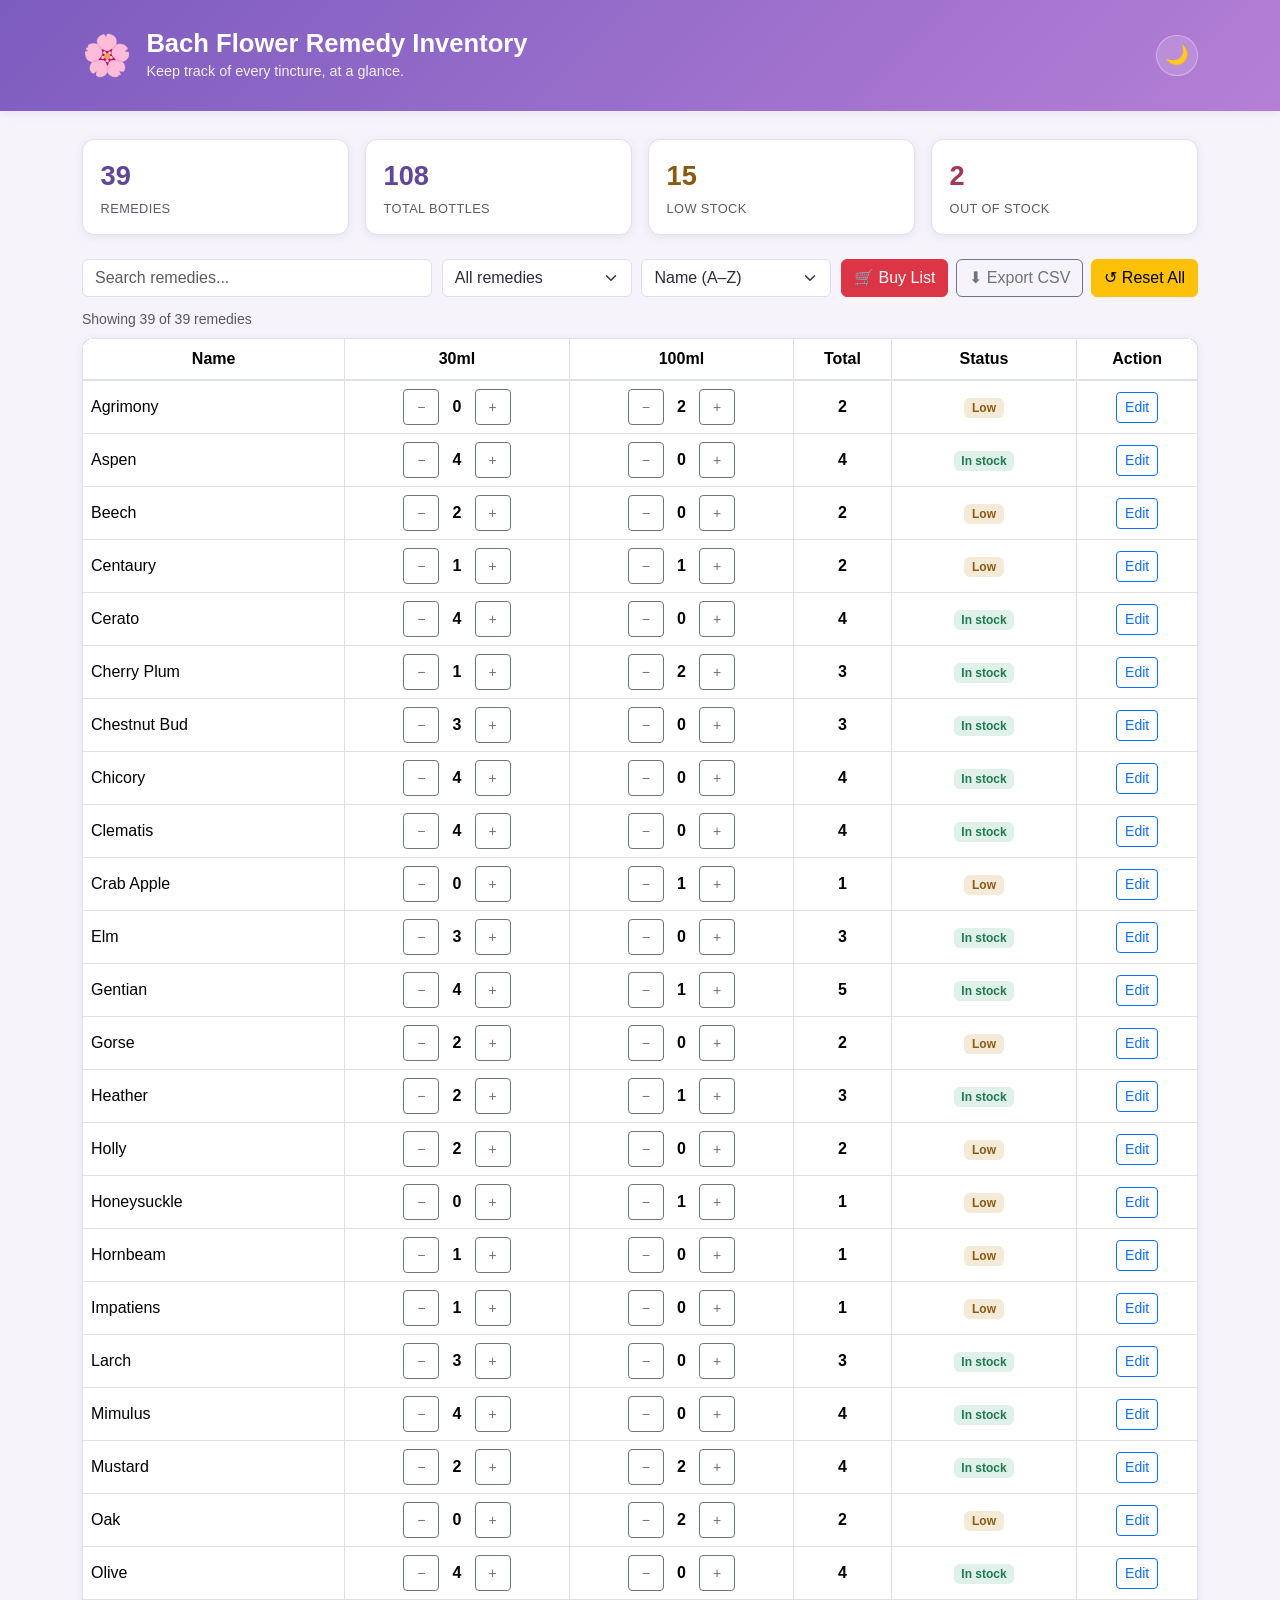
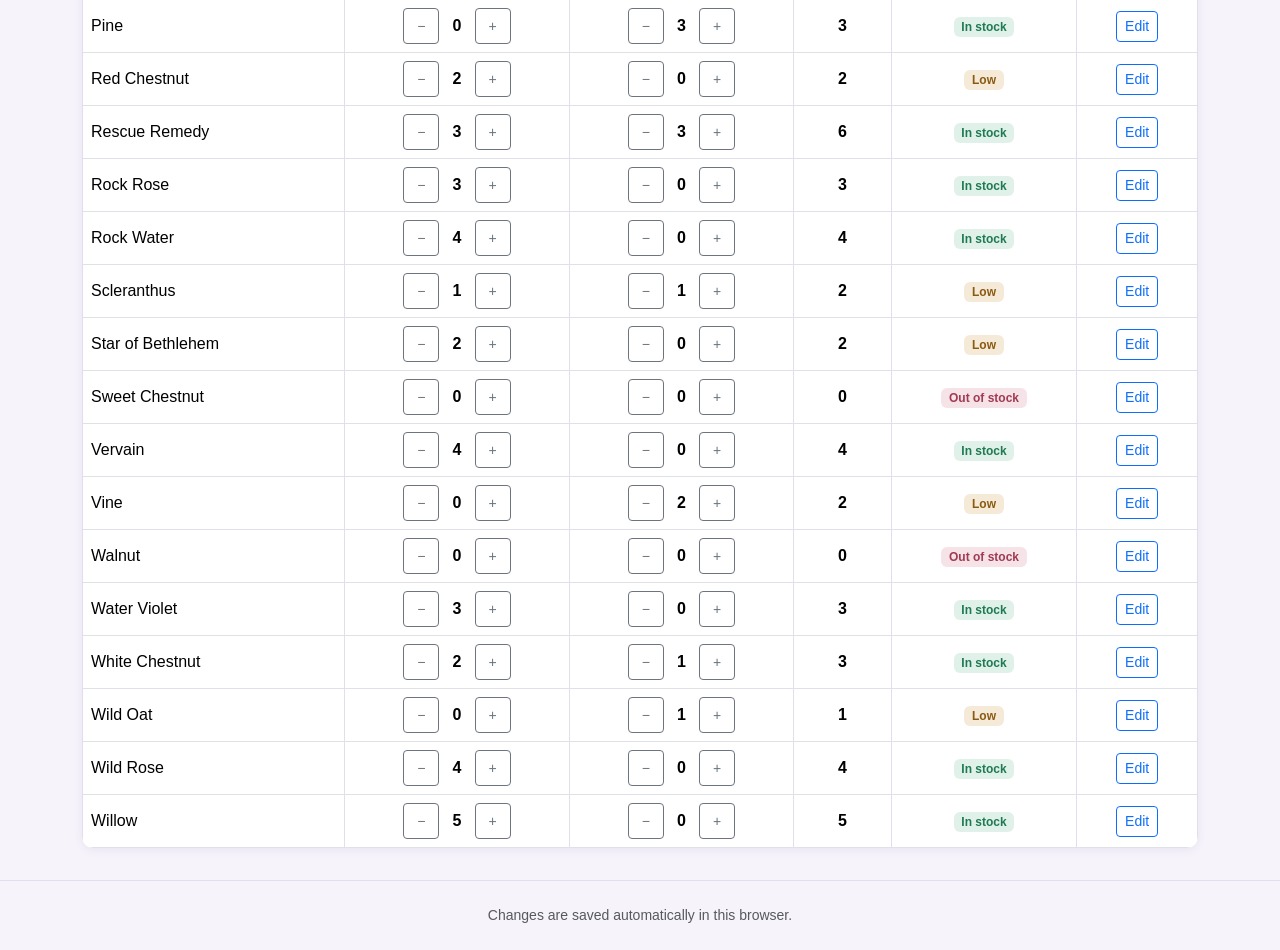
<file: index.html>
<!DOCTYPE html>
<html lang="en">
<head>
  <meta charset="UTF-8" />
  <meta name="viewport" content="width=device-width, initial-scale=1.0"/>
  <title>Bach Flower Remedy Inventory</title>
  <meta name="description" content="Track stock levels for all 38 Bach flower remedies and Rescue Remedy, right in your browser." />
  <link rel="icon" href="data:image/svg+xml,%3Csvg xmlns='http://www.w3.org/2000/svg' viewBox='0 0 100 100'%3E%3Ctext y='.9em' font-size='90'%3E%F0%9F%8C%B8%3C/text%3E%3C/svg%3E" />
  <link href="https://cdn.jsdelivr.net/npm/bootstrap@5.3.0/dist/css/bootstrap.min.css" rel="stylesheet"/>
  <link rel="stylesheet" href="style.css" />
</head>
<body>
  <a href="#mainContent" class="skip-link">Skip to main content</a>

  <div id="a11yStatus" class="visually-hidden" role="status" aria-live="polite" aria-atomic="true"></div>

  <header class="app-header">
    <div class="container">
      <div class="header-row">
        <div class="brand">
          <span class="brand-emoji" aria-hidden="true">🌸</span>
          <div>
            <h1>Bach Flower Remedy Inventory</h1>
            <p class="tagline">Keep track of every tincture, at a glance.</p>
          </div>
        </div>
        <button id="themeToggleBtn" class="btn btn-icon" type="button" aria-label="Switch to dark mode" aria-pressed="false" title="Toggle dark mode">
          <span aria-hidden="true">🌙</span>
        </button>
      </div>
    </div>
  </header>

  <main class="container app-main" id="mainContent">

    <h2 class="visually-hidden">Inventory summary</h2>
    <section class="stats-grid" id="statsGrid" aria-label="Inventory summary">
      <div class="stat-card">
        <span class="stat-value" id="statTotalRemedies">0</span>
        <span class="stat-label">Remedies</span>
      </div>
      <div class="stat-card">
        <span class="stat-value" id="statTotalBottles">0</span>
        <span class="stat-label">Total bottles</span>
      </div>
      <div class="stat-card stat-warning">
        <span class="stat-value" id="statLowStock">0</span>
        <span class="stat-label">Low stock</span>
      </div>
      <div class="stat-card stat-danger">
        <span class="stat-value" id="statOutStock">0</span>
        <span class="stat-label">Out of stock</span>
      </div>
    </section>

    <h2 class="visually-hidden">Search, filter and sort</h2>
    <section class="toolbar">
      <label for="searchInput" class="visually-hidden">Search remedies by name</label>
      <input type="text" id="searchInput" class="form-control toolbar-search" placeholder="Search remedies..." />

      <label for="filterSelect" class="visually-hidden">Filter by stock level</label>
      <select id="filterSelect" class="form-select toolbar-select">
        <option value="all">All remedies</option>
        <option value="low">Low stock (≤ 2)</option>
        <option value="out">Out of stock</option>
        <option value="in">In stock</option>
      </select>

      <label for="sortSelect" class="visually-hidden">Sort remedies</label>
      <select id="sortSelect" class="form-select toolbar-select">
        <option value="name-asc">Name (A–Z)</option>
        <option value="name-desc">Name (Z–A)</option>
        <option value="total-asc">Total (low to high)</option>
        <option value="total-desc">Total (high to low)</option>
      </select>

      <div class="toolbar-actions">
        <button id="buyListBtn" class="btn btn-danger" type="button"><span aria-hidden="true">🛒</span> Buy List</button>
        <button id="exportCsvBtn" class="btn btn-outline-secondary" type="button"><span aria-hidden="true">⬇</span> Export CSV</button>
        <button id="resetCountsBtn" class="btn btn-warning" type="button"><span aria-hidden="true">↺</span> Reset All</button>
      </div>
    </section>

    <p class="text-muted small mb-2" id="resultsCount" role="status" aria-live="polite"></p>

    <h2 class="visually-hidden">Remedy list</h2>
    <div class="table-responsive">
      <table class="table table-bordered table-hover align-middle remedy-table">
        <caption class="visually-hidden">Stock levels for each remedy, with controls to adjust 30ml and 100ml bottle counts</caption>
        <thead>
          <tr>
            <th scope="col">Name</th>
            <th scope="col">30ml</th>
            <th scope="col">100ml</th>
            <th scope="col">Total</th>
            <th scope="col">Status</th>
            <th scope="col">Action</th>
          </tr>
        </thead>
        <tbody id="remedyTable"></tbody>
      </table>
    </div>

    <p id="emptyState" class="text-center text-muted py-5 d-none" role="status" aria-live="polite">No remedies match your search or filter.</p>
  </main>

  <footer class="app-footer text-center text-muted small py-4">
    Changes are saved automatically in this browser.
  </footer>

  <!-- Update Modal -->
  <div class="modal fade" id="updateModal" tabindex="-1" aria-labelledby="updateModalLabel" aria-hidden="true">
    <div class="modal-dialog">
      <div class="modal-content">
        <div class="modal-header">
          <h5 class="modal-title" id="updateModalLabel">Update Remedy Quantity</h5>
          <button type="button" class="btn-close" data-bs-dismiss="modal" aria-label="Close"></button>
        </div>
        <form id="updateForm">
          <div class="modal-body">
            <div class="mb-3">
              <label for="remedyName" class="form-label">Remedy Name</label>
              <input type="text" class="form-control" id="remedyName" readonly />
            </div>
            <div class="mb-3">
              <label for="qty30ml" class="form-label">30ml Quantity</label>
              <input type="number" class="form-control" id="qty30ml" min="0" />
            </div>
            <div class="mb-3">
              <label for="qty100ml" class="form-label">100ml Quantity</label>
              <input type="number" class="form-control" id="qty100ml" min="0" />
            </div>
          </div>
          <div class="modal-footer">
            <button type="submit" class="btn btn-primary">Save changes</button>
          </div>
        </form>
      </div>
    </div>
  </div>

  <!-- Message / Confirm Modal -->
  <div class="modal fade" id="messageDialog" tabindex="-1" aria-labelledby="messageDialogLabel" aria-hidden="true">
    <div class="modal-dialog modal-dialog-centered">
      <div class="modal-content">
        <div class="modal-header">
          <h5 class="modal-title" id="messageDialogLabel">Message</h5>
          <button type="button" class="btn-close" data-bs-dismiss="modal" aria-label="Close"></button>
        </div>
        <div class="modal-body">
          <p id="messageDialogBody" class="mb-3"></p>
          <div id="messageDialogCopySection" class="d-none">
            <label for="messageDialogText" class="form-label">Copy this list</label>
            <textarea id="messageDialogText" class="form-control" rows="8" readonly></textarea>
          </div>
        </div>
        <div class="modal-footer">
          <button type="button" id="messageDialogCopyBtn" class="btn btn-outline-secondary d-none">Copy list</button>
          <button type="button" class="btn btn-primary" data-bs-dismiss="modal">Close</button>
        </div>
      </div>
    </div>
  </div>

  <script src="https://cdn.jsdelivr.net/npm/bootstrap@5.3.0/dist/js/bootstrap.bundle.min.js"></script>
  <script src="data.js"></script>
  <script src="script.js"></script>
</body>
</html>
</file>
<file: style.css>
:root {
  --bg: #f6f3fb;
  --surface: #ffffff;
  --surface-alt: #f1ecfa;
  --text: #2c2c3a;
  --text-muted: #5b5b6e;
  --border: #e2ddf0;
  --primary: #7c5cbf;
  --primary-dark: #5f469c;
  --danger: #a13a53;
  --warning: #8a5a12;
  --success: #1f7a53;
  --header-grad-start: #7c5cbf;
  --header-grad-end: #b57fd6;
  --shadow: 0 2px 10px rgba(80, 60, 130, 0.08);
  --focus-ring: #2c2c3a;
}

[data-theme="dark"] {
  --bg: #171522;
  --surface: #201d30;
  --surface-alt: #262238;
  --text: #ece9f7;
  --text-muted: #b7b2ca;
  --border: #33304a;
  --primary: #a988e8;
  --primary-dark: #8a68d4;
  --danger: #e0708a;
  --warning: #e0a851;
  --success: #4fc98d;
  --header-grad-start: #3a2f5e;
  --header-grad-end: #5f4291;
  --shadow: 0 2px 14px rgba(0, 0, 0, 0.35);
  --focus-ring: #ffffff;
}

@media (prefers-reduced-motion: reduce) {
  * {
    transition-duration: 0.01ms !important;
    animation-duration: 0.01ms !important;
  }
}

* {
  box-sizing: border-box;
}

.visually-hidden {
  position: absolute !important;
  width: 1px;
  height: 1px;
  padding: 0;
  margin: -1px;
  overflow: hidden;
  clip: rect(0, 0, 0, 0);
  white-space: nowrap;
  border: 0;
}

.skip-link {
  position: absolute;
  top: -3rem;
  left: 0.5rem;
  z-index: 1050;
  background: var(--primary-dark);
  color: #fff;
  padding: 0.6rem 1rem;
  border-radius: 0 0 0.5rem 0.5rem;
  text-decoration: none;
  font-weight: 600;
  transition: top 0.15s ease;
}

.skip-link:focus {
  top: 0;
  color: #fff;
}

a:focus-visible,
button:focus-visible,
input:focus-visible,
select:focus-visible,
textarea:focus-visible,
[tabindex]:focus-visible {
  outline: 3px solid var(--focus-ring);
  outline-offset: 2px;
}

body {
  background-color: var(--bg);
  color: var(--text);
  font-family: 'Segoe UI', Tahoma, Geneva, Verdana, sans-serif;
  transition: background-color 0.2s ease, color 0.2s ease;
}

.app-header {
  background: linear-gradient(135deg, var(--header-grad-start), var(--header-grad-end));
  color: #fff;
  padding: 1.75rem 0;
  margin-bottom: 1.75rem;
  box-shadow: var(--shadow);
}

.header-row {
  display: flex;
  align-items: center;
  justify-content: space-between;
  gap: 1rem;
}

.brand {
  display: flex;
  align-items: center;
  gap: 0.9rem;
}

.brand-emoji {
  font-size: 2.5rem;
  line-height: 1;
}

.app-header h1 {
  margin: 0;
  font-size: 1.6rem;
  font-weight: 700;
}

.tagline {
  margin: 0.15rem 0 0;
  font-size: 0.9rem;
  opacity: 0.9;
}

.btn-icon {
  background: rgba(255, 255, 255, 0.15);
  border: 1px solid rgba(255, 255, 255, 0.35);
  color: #fff;
  border-radius: 50%;
  width: 2.6rem;
  height: 2.6rem;
  font-size: 1.2rem;
  display: flex;
  align-items: center;
  justify-content: center;
  flex-shrink: 0;
}

.btn-icon:hover {
  background: rgba(255, 255, 255, 0.28);
}

.app-main {
  padding-bottom: 2rem;
}

.stats-grid {
  display: grid;
  grid-template-columns: repeat(4, 1fr);
  gap: 1rem;
  margin-bottom: 1.5rem;
}

.stat-card {
  background: var(--surface);
  border: 1px solid var(--border);
  border-radius: 0.75rem;
  padding: 1rem 1.1rem;
  box-shadow: var(--shadow);
  display: flex;
  flex-direction: column;
  gap: 0.15rem;
}

.stat-value {
  font-size: 1.7rem;
  font-weight: 700;
  color: var(--primary-dark);
}

.stat-warning .stat-value {
  color: var(--warning);
}

.stat-danger .stat-value {
  color: var(--danger);
}

.stat-label {
  font-size: 0.8rem;
  color: var(--text-muted);
  text-transform: uppercase;
  letter-spacing: 0.03em;
}

.toolbar {
  display: flex;
  flex-wrap: wrap;
  gap: 0.6rem;
  align-items: center;
  margin-bottom: 0.75rem;
}

.toolbar-search {
  flex: 1 1 240px;
  min-width: 180px;
}

.toolbar-select {
  flex: 0 1 190px;
}

.toolbar-actions {
  display: flex;
  gap: 0.5rem;
  flex-wrap: wrap;
  margin-left: auto;
}

.form-control,
.form-select {
  background-color: var(--surface);
  color: var(--text);
  border-color: var(--border);
}

.form-control:focus,
.form-select:focus {
  border-color: var(--primary);
  box-shadow: 0 0 0 0.2rem rgba(124, 92, 191, 0.2);
}

.table-responsive {
  background: var(--surface);
  border-radius: 0.75rem;
  box-shadow: var(--shadow);
  overflow: hidden;
}

.remedy-table {
  margin-bottom: 0;
  color: var(--text);
}

.remedy-table thead {
  background-color: var(--primary-dark);
  color: #fff;
}

.remedy-table th,
.remedy-table td {
  vertical-align: middle;
  text-align: center;
  border-color: var(--border);
}

.remedy-table tbody tr {
  background-color: var(--surface);
  color: var(--text);
}

.remedy-table tbody tr:hover {
  background-color: var(--surface-alt);
}

.qty-stepper {
  display: inline-flex;
  align-items: center;
  gap: 0.4rem;
}

.qty-stepper .btn {
  min-width: 2.25rem;
  min-height: 2.25rem;
}

.qty-value {
  min-width: 1.4rem;
  display: inline-block;
  font-weight: 600;
}

.status-badge {
  font-size: 0.75rem;
  font-weight: 600;
  padding: 0.35em 0.65em;
}

.status-in {
  background-color: rgba(47, 158, 110, 0.15);
  color: var(--success);
}

.status-low {
  background-color: rgba(200, 134, 42, 0.18);
  color: var(--warning);
}

.status-out {
  background-color: rgba(192, 69, 95, 0.15);
  color: var(--danger);
}

.app-footer {
  border-top: 1px solid var(--border);
}

.modal-content {
  background-color: var(--surface);
  color: var(--text);
  border-color: var(--border);
}

.modal-header,
.modal-footer {
  border-color: var(--border);
}

.modal-title {
  color: var(--text);
}

[data-theme="dark"] .btn-close {
  filter: invert(1) grayscale(100%) brightness(200%);
}

@media (max-width: 768px) {
  .stats-grid {
    grid-template-columns: repeat(2, 1fr);
  }

  .toolbar-actions {
    margin-left: 0;
    width: 100%;
  }

  .toolbar-actions .btn {
    flex: 1 1 auto;
  }

  .header-row {
    flex-wrap: wrap;
  }
}
</file>
